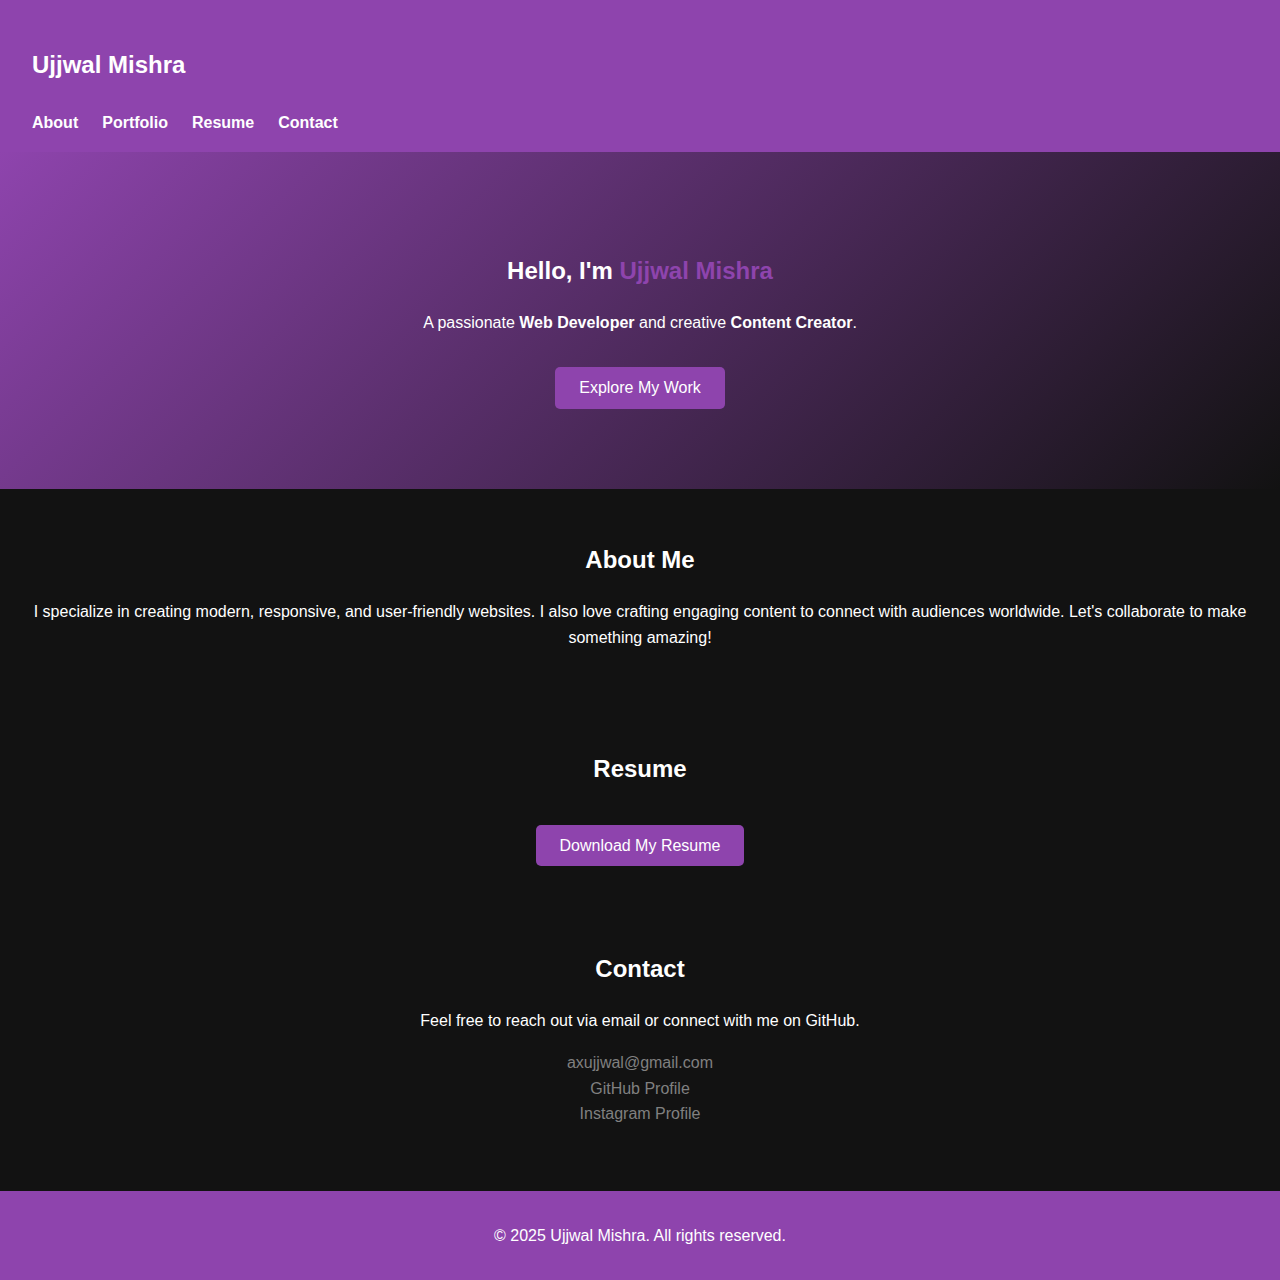
<file: index.html>
<!DOCTYPE html>
<html lang="en">
<head>
    <meta charset="UTF-8">
    <meta name="viewport" content="width=device-width, initial-scale=1.0">
    <title>Ujjwal's -Web Developer</title>
    <link rel="stylesheet" href="styles.css">
</head>
<body>
    <header>
        <nav>
            <h1><a href="#">Ujjwal Mishra</a></h1>
            <ul>
                <li><a href="#about">About</a></li>
                <li><a href="portfolio.html" target="_blank">Portfolio</a></li>
                <li><a href="#resume">Resume</a></li>
                <li><a href="#contact">Contact</a></li>
            </ul>
        </nav>
    </header>

    <main>
        <section id="hero">
            <h2>Hello, I'm <span>Ujjwal Mishra</span></h2>
            <p>A passionate <strong>Web Developer</strong> and creative <strong>Content Creator</strong>.</p>
            <a href="portfolio.html" class="btn">Explore My Work</a>
        </section>

        <section id="about">
            <h2>About Me</h2>
            <p>
                I specialize in creating modern, responsive, and user-friendly websites. 
                I also love crafting engaging content to connect with audiences worldwide. 
                Let's collaborate to make something amazing!
            </p>
        </section>

        <section id="resume">
            <h2>Resume</h2>
            <a href="resume.pdf" class="btn">Download My Resume</a>
        </section>

        <section id="contact">
            <h2>Contact</h2>
            <p>Feel free to reach out via email or connect with me on GitHub.</p>
            <a href="mailto:axujjwal@gmail.com" style="text-decoration: none; color: grey;">axujjwal@gmail.com</a>
            <br>
            <a href="https://github.com/axujjwal" target="_blank" style="text-decoration: none; color: grey;">GitHub Profile</a><br>
            <a href=" https://www.instagram.com/axujjwal/profilecard/?igsh=eDRsa2hzNmZkeDJx" target="_blank" style="text-decoration: none; color: grey;">Instagram Profile</a>
        </section>
    </main>

    <footer>
        <p>&copy; 2025 Ujjwal Mishra. All rights reserved.</p>
    </footer>

    <script src="script.js"></script>
</body>
</html>
</file>
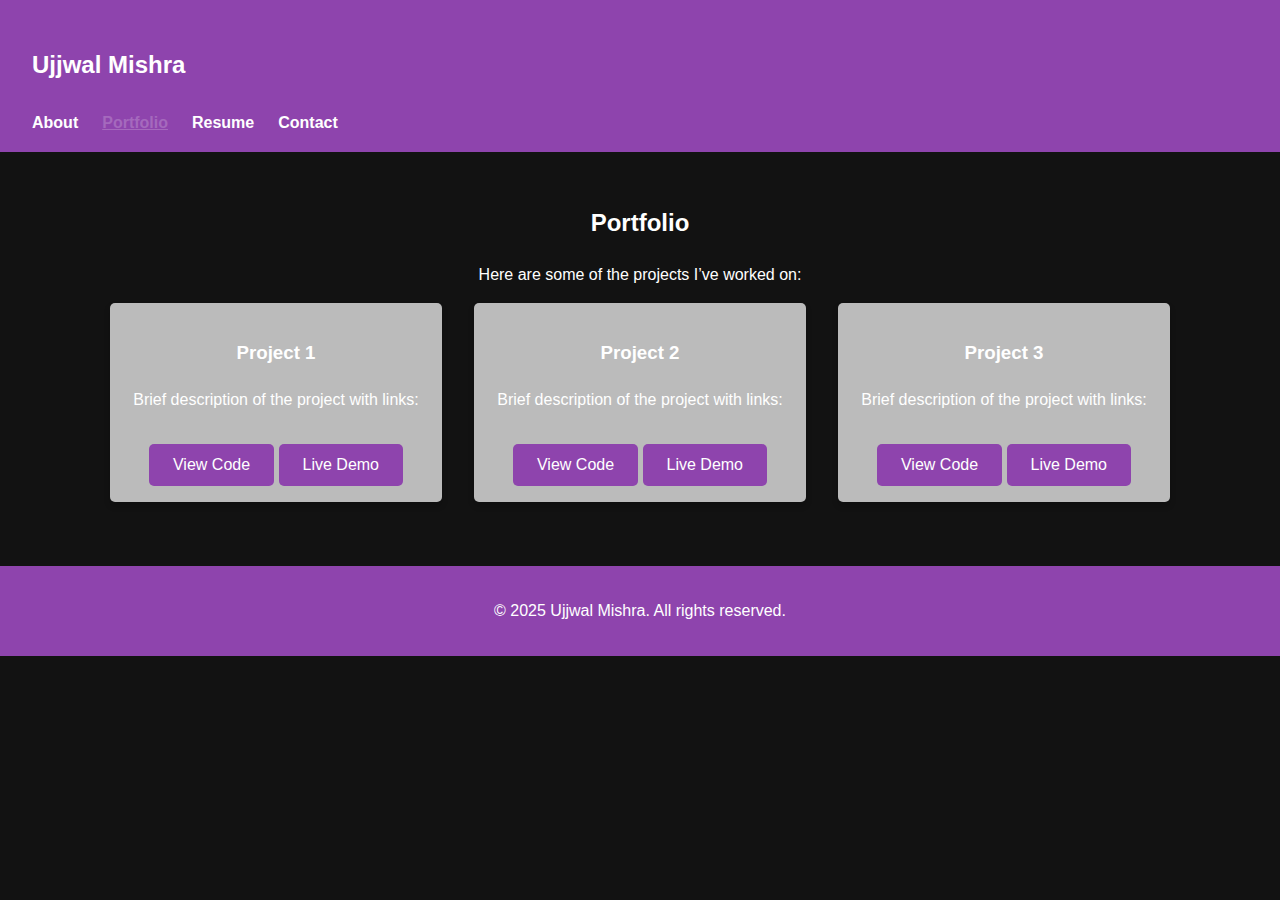
<file: portfolio.html>
<!DOCTYPE html>
<html lang="en">
<head>
    <meta charset="UTF-8">
    <meta name="viewport" content="width=device-width, initial-scale=1.0">
    <title>Portfolio -Ujjwal Mishra</title>
    <link rel="stylesheet" href="styles.css">
</head>
<body>
    <header>
        <nav>
            <h1><a href="index.html">Ujjwal Mishra</a></h1>
            <ul>
                <li><a href="index.html#about">About</a></li>
                <li><a href="portfolio.html" class="active">Portfolio</a></li>
                <li><a href="resume.pdf" target="_blank">Resume</a></li>
                <li><a href="index.html#contact">Contact</a></li>
            </ul>
        </nav>
    </header>

    <main>
        <section id="portfolio">
            <h2>Portfolio</h2>
            <p>Here are some of the projects I’ve worked on:</p>
            <div class="projects">
                <div class="project">
                    <h3>Project 1</h3>
                    <p>Brief description of the project with links:</p>
                    <a href="https://birthday-wishes-axujjwal.vercel.app/" target="_blank" class="btn">View Code</a>
                    <a href="https://birthday-wishes-axujjwal.vercel.app/" target="_blank" class="btn">Live Demo</a>
                </div>
                <div class="project">
                    <h3>Project 2</h3>
                    <p>Brief description of the project with links:</p>
                    <a href="https://github.com/project2" target="_blank" class="btn">View Code</a>
                    <a href="https://project2-demo.com" target="_blank" class="btn">Live Demo</a>
                </div>
                <div class="project">
                    <h3>Project 3</h3>
                    <p>Brief description of the project with links:</p>
                    <a href="https://github.com/project3" target="_blank" class="btn">View Code</a>
                    <a href="/birthday-wishes" target="_blank" class="btn">Live Demo</a>
                </div>
            </div>
        </section>
    </main>

    <footer>
        <p>&copy; 2025 Ujjwal Mishra. All rights reserved.</p>
    </footer>
</body>
</html>
</file>
<file: styles.css>
:root {
    --black: #121212;
    --violet: #8e44ad;
    --white: #ffffff;
    --grey: #bbbbbb;
    --violet-light: #a569bd;
}

body {
    margin: 0;
    font-family: 'Arial', sans-serif;
    background-color: var(--black);
    color: var(--white);
    line-height: 1.6;
}

header {
    background-color: var(--violet);
    padding: 1rem 2rem;
    display: flex;
    justify-content: space-between;
    align-items: center;
    color: var(--white);
}

header h1 a {
    color: var(--white);
    text-decoration: none;
    font-size: 1.5rem;
    transition: color 0.3s ease; /* Smooth transition for hover */
}

header h1 a:hover {
    color: var(--violet-light); /* Changes to a lighter violet on hover */
}

header ul {
    list-style: none;
    display: flex;
    gap: 1.5rem;
    margin: 0;
    padding: 0;
}

header ul li a {
    color: var(--white);
    text-decoration: none;
    font-weight: bold;
}

#hero {
    text-align: center;
    padding: 5rem 2rem;
    background: linear-gradient(135deg, var(--violet), var(--black));
    color: var(--white);
}

#hero span {
    color: var(--violet);
}

.btn {
    display: inline-block;
    background-color: var(--violet);
    color: var(--white);
    padding: 0.5rem 1.5rem;
    text-decoration: none;
    border-radius: 5px;
    margin-top: 1rem;
    transition: background-color 0.3s ease, transform 0.2s ease; /* Smooth transition */
}

.btn:hover {
    background-color: var(--violet-light); /* Lighter violet on hover */
    transform: scale(1.05); /* Slightly enlarges button on hover */
}

section {
    padding: 2rem;
    text-align: center;
}

.projects {
    display: flex;
    justify-content: center;
    gap: 2rem;
    flex-wrap: wrap;
}

.project {
    background-color: var(--grey);
    padding: 1rem;
    border-radius: 5px;
    width: 300px;
    box-shadow: 0 4px 6px rgba(0, 0, 0, 0.2);
}

footer {
    background-color: var(--violet);
    text-align: center;
    padding: 1rem;
    margin-top: 2rem;
    color: var(--white);
}

nav ul li a.active {
    color: var(--violet-light);
    font-weight: bold;
    text-decoration: underline;
}
</file>
